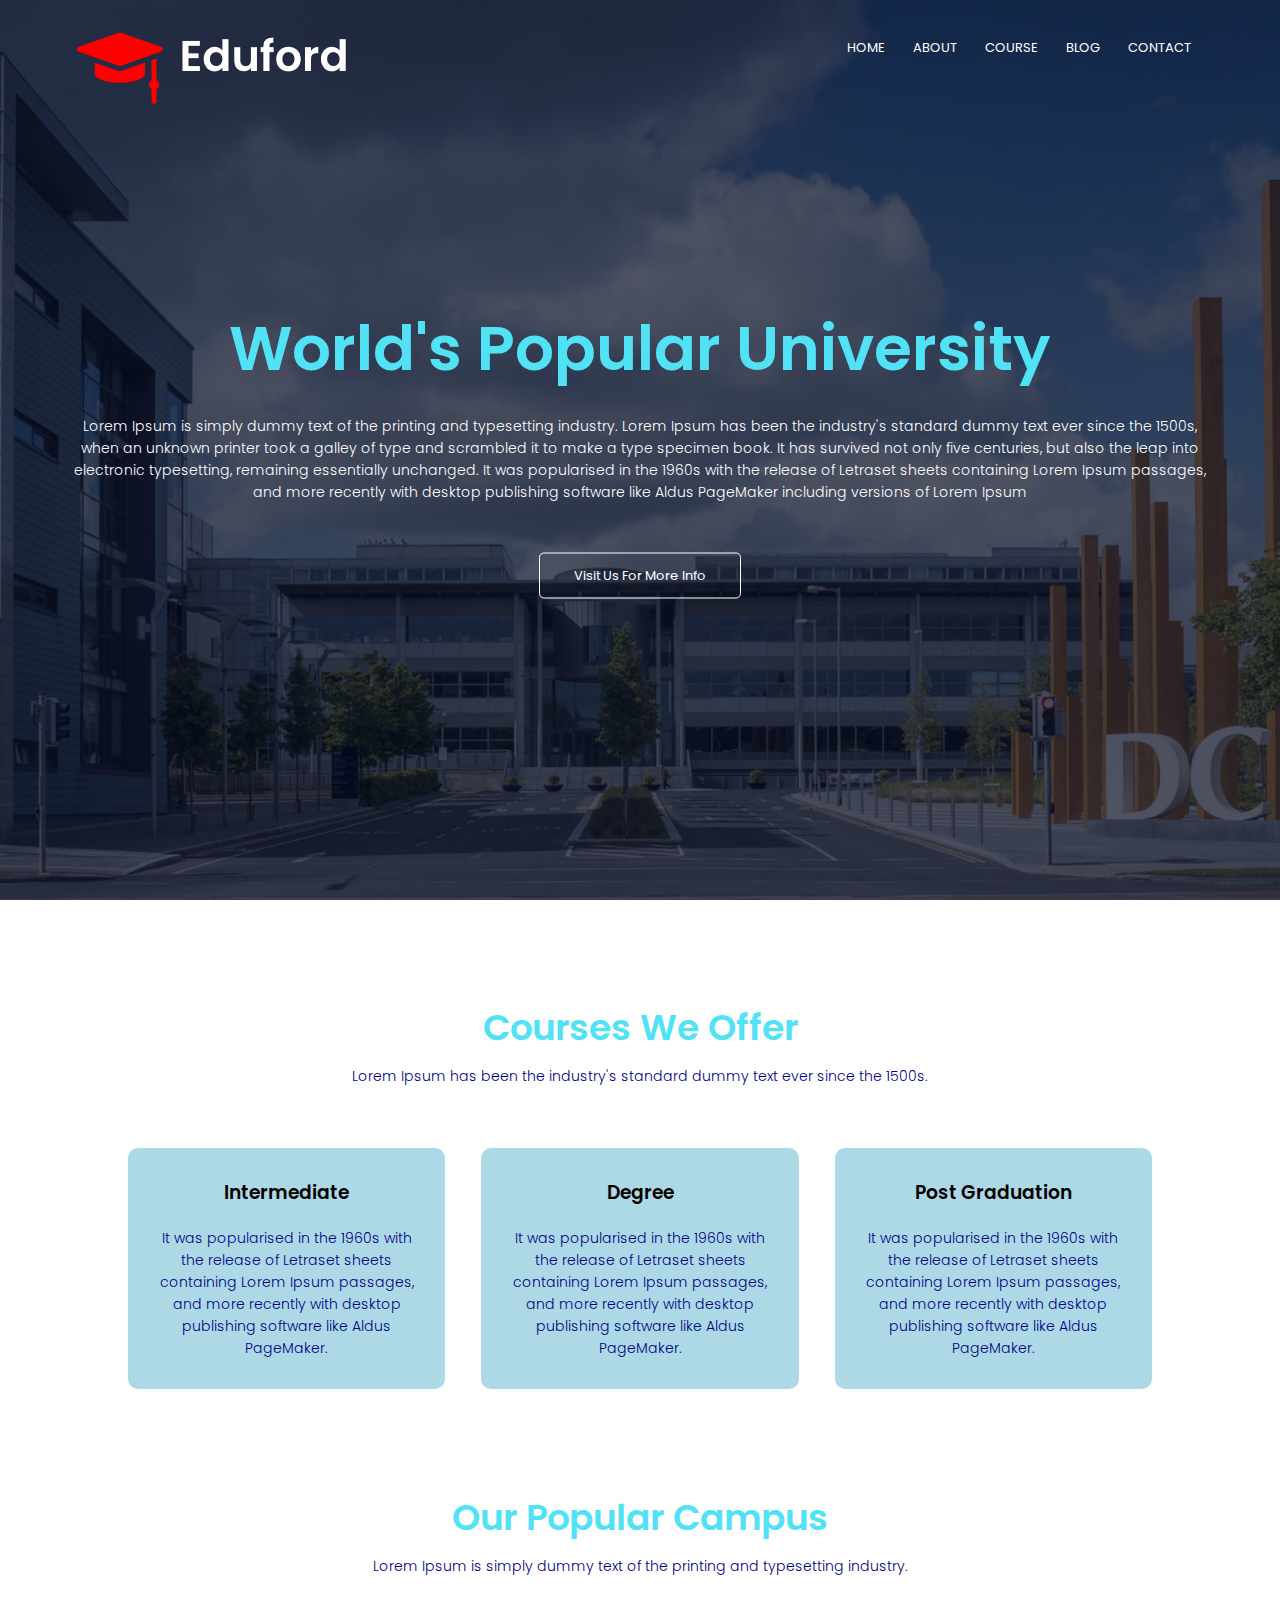
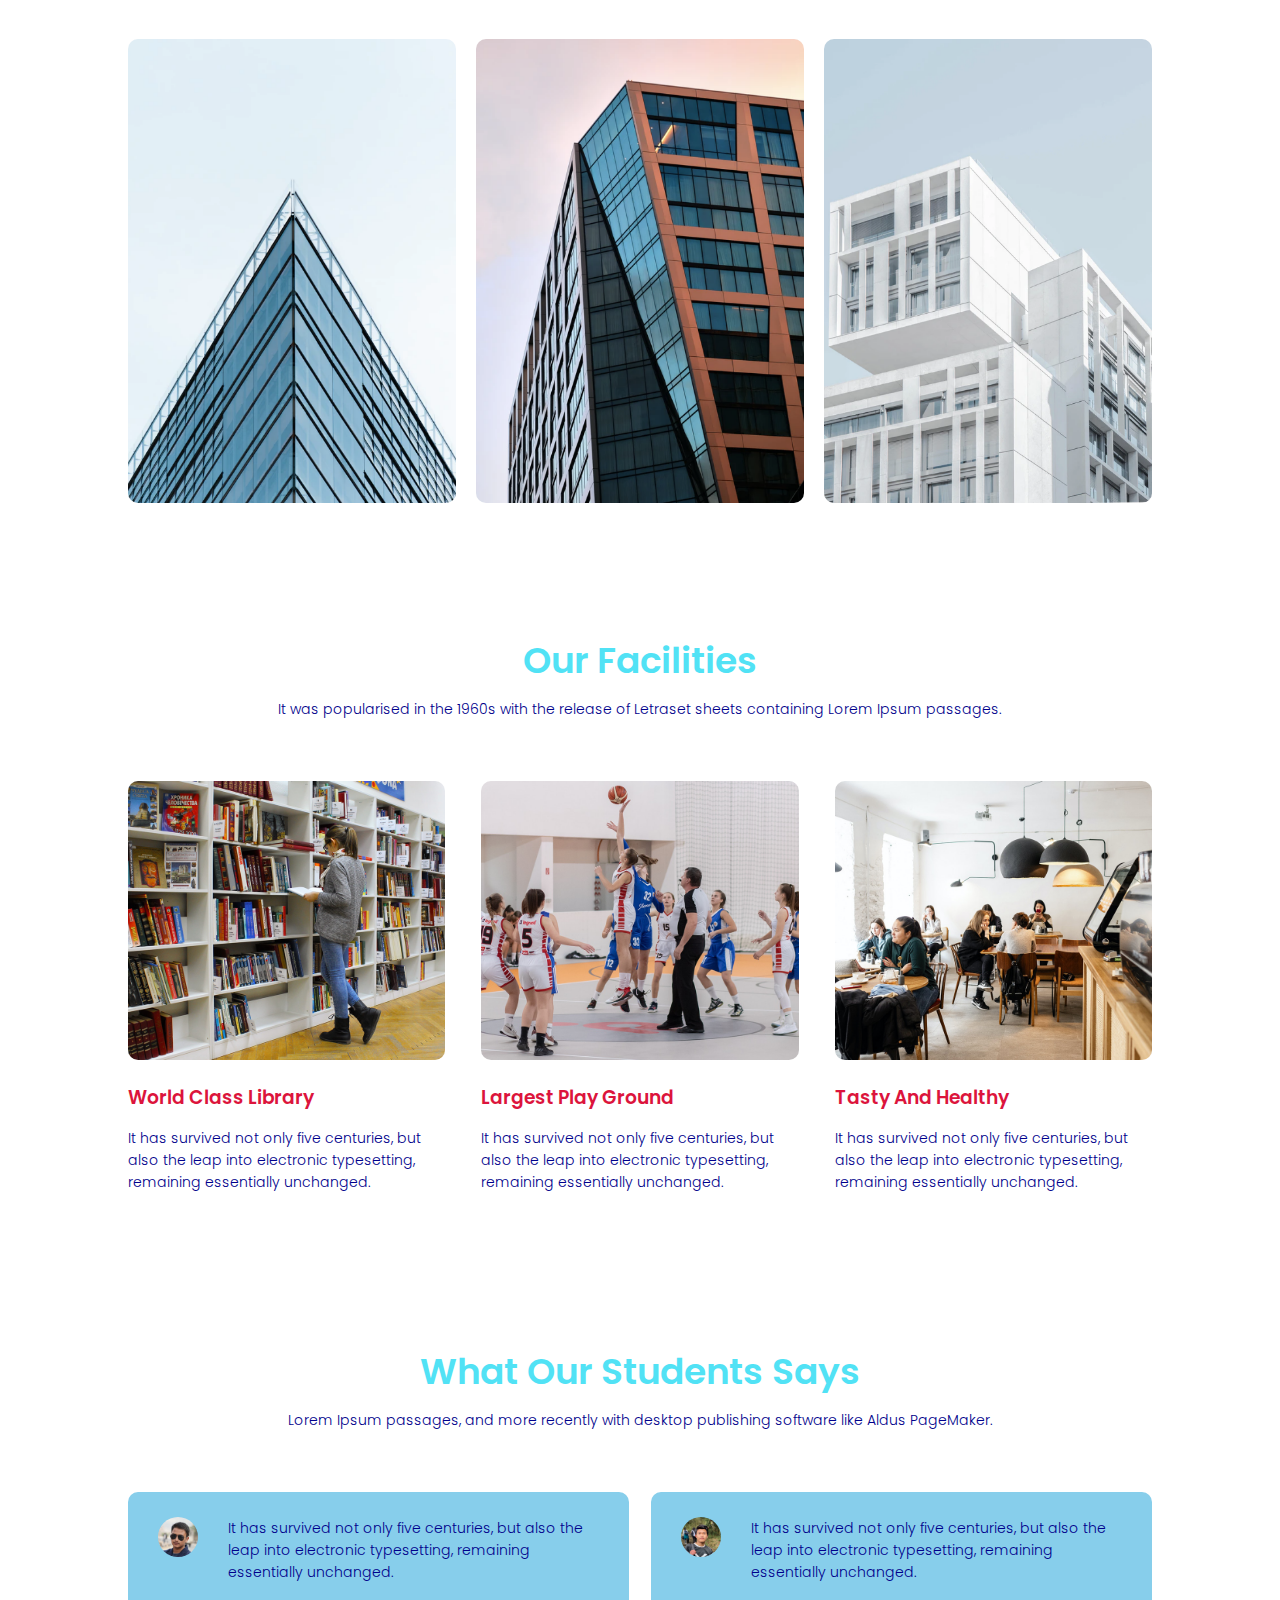
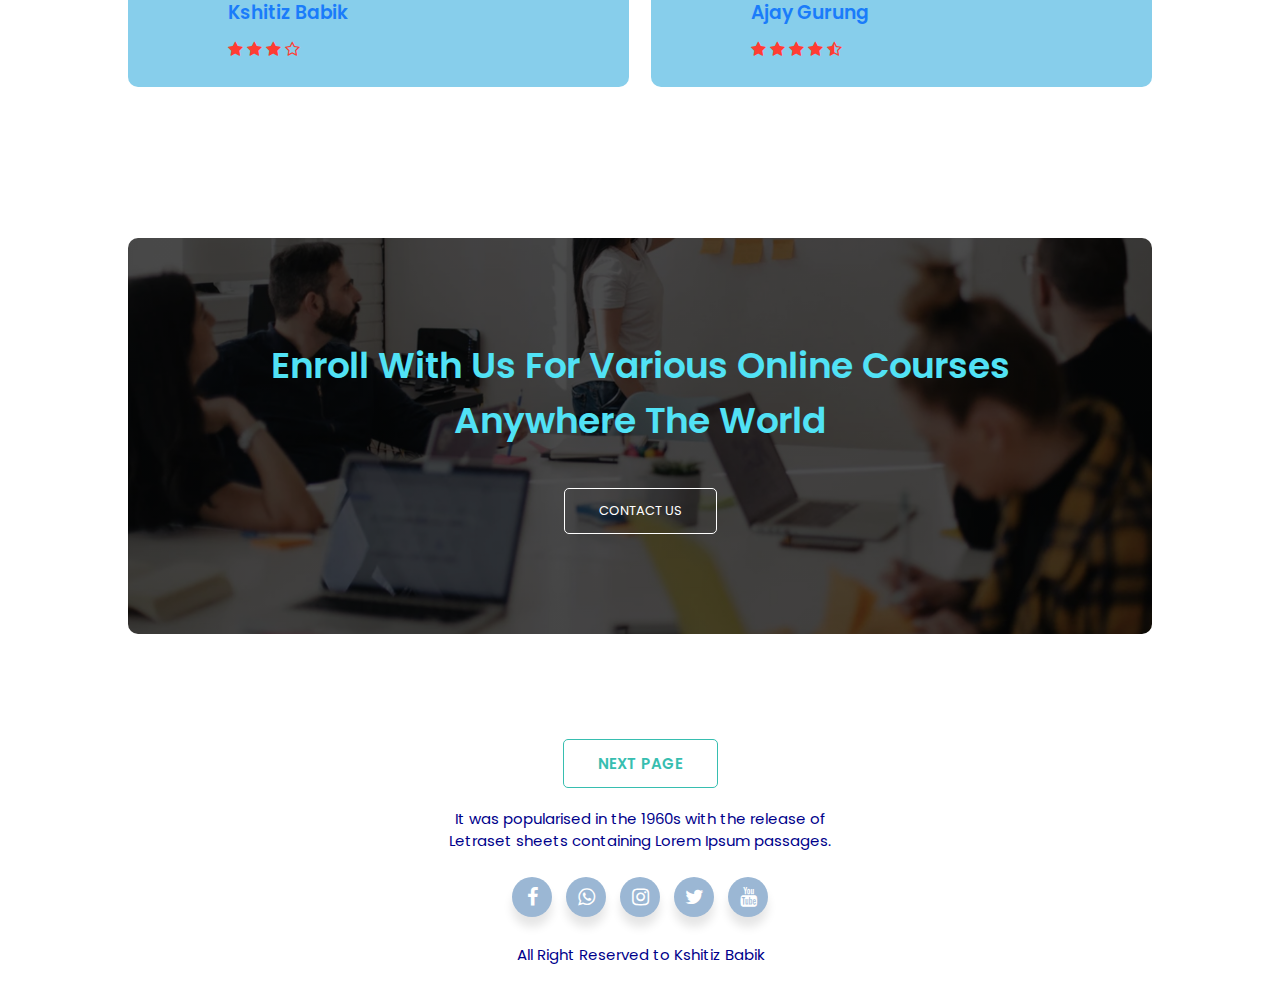
<file: index.html>
<!DOCTYPE html>
<html>
<head>
	<meta charset="utf-8" name="viewport" content="with=device-width, initial-scale=1.0">
	<title>University Website</title>
	<link rel="stylesheet" type="text/css" href="style.css">
	<link rel="preconnect" href="https://fonts.googleapis.com">
	<link rel="shortcut icon" type="image/png" href="images/logo2.png">
	<link rel="preconnect" href="https://fonts.gstatic.com" crossorigin>
	<link href="https://fonts.googleapis.com/css2?family=Poppins:wght@100;200;300;400;600;700&display=swap" rel="stylesheet">
	<link rel="stylesheet" href="https://stackpath.bootstrapcdn.com/font-awesome/4.7.0/css/font-awesome.min.css"/>
</head>
<body>
	<section class="header">
		<nav>
			<a href="index.html"><img src="images/logo.png"></a>
			<div class="nav-links" id="navLinks">
				<i class="fa fa-times-circle" onclick="hideMenu()"></i>
				<ul>
					<li><a href="index.html">Home</a></li>
					<li><a href="about.html">About</a></li>
					<li><a href="course.html">Course</a></li>
					<li><a href="blogs.html">Blog</a></li>
					<li><a href="contact.html">Contact</a></li>

				</ul>
				
			</div>
			<i class="fa fa-bars" onclick="showMenu()"></i>
		</nav>

	<div class="text-box">
		<h1>World's Popular University</h1>
		<p>Lorem Ipsum is simply dummy text of the printing and typesetting industry. Lorem Ipsum has been the industry's standard dummy text ever since the 1500s, when an unknown printer took a galley of type and scrambled it to make a type specimen book. It has survived not only five centuries, but also the leap into electronic typesetting, remaining essentially unchanged. It was popularised in the 1960s with the release of Letraset sheets containing Lorem Ipsum passages, and more recently with desktop publishing software like Aldus PageMaker including versions of Lorem Ipsum</p>
		<a href="" class="hero-btn">Visit Us For More Info</a>

	</div>

	</section>

<!----------------Course------------>
	<section class="course">
		<h1>Courses We Offer</h1>
		<p>Lorem Ipsum has been the industry's standard dummy text ever since the 1500s.</p>
		<div class="row">
			<div class="course-col">
				<h3>Intermediate</h3>
				<p>It was popularised in the 1960s with the release of Letraset sheets containing Lorem Ipsum passages, and more recently with desktop publishing software like Aldus PageMaker.</p>
			</div>
			<div class="course-col">
				<h3>Degree</h3>
				<p>It was popularised in the 1960s with the release of Letraset sheets containing Lorem Ipsum passages, and more recently with desktop publishing software like Aldus PageMaker.</p>
			</div>
			<div class="course-col">
				<h3>Post Graduation</h3>
				<p>It was popularised in the 1960s with the release of Letraset sheets containing Lorem Ipsum passages, and more recently with desktop publishing software like Aldus PageMaker.</p>
			</div>
			 
		</div>
		
	</section>


<!----------Campus---------->

	<section class="campus">
		<h1>Our Popular Campus</h1>
		<p>Lorem Ipsum is simply dummy text of the printing and typesetting industry.</p>

		<div class="row">
			<div class="campus-col">
				<img src="images/london.png">
				<div class="layer">
					<h3>LONDON</h3>
				</div>
			</div>
			<div class="campus-col">
				<img src="images/newyork.png">
				<div class="layer">
					<h3>NEW WORK</h3>
				</div>
			</div>
			<div class="campus-col">
				<img src="images/washington.png">
				<div class="layer">
					<h3>WASHINGTON</h3>
				</div>
			</div>
		</div>
		
	</section>
<!----------Facilties---------->
	
	<section class="facilities">
		<h1>Our Facilities</h1>
		<p>It was popularised in the 1960s with the release of Letraset sheets containing Lorem Ipsum passages.</p>
		<div class="row">
			<div class="facilities-col">
				<img src="images/library.png">
				<h3>World Class Library</h3>
				<p>It has survived not only five centuries, but also the leap into electronic typesetting, remaining essentially unchanged.</p>	
			</div>
			<div class="facilities-col">
				<img src="images/basketball.png">
				<h3>Largest Play Ground</h3>
				<p>It has survived not only five centuries, but also the leap into electronic typesetting, remaining essentially unchanged.</p>	
			</div>
			<div class="facilities-col">
				<img src="images/cafeteria.png">
				<h3>Tasty And Healthy</h3>
				<p>It has survived not only five centuries, but also the leap into electronic typesetting, remaining essentially unchanged.</p>	
			</div>
			
		</div>

	</section>

	<!------------Testimonials-------->

	<section class="testimonials">
		<h1>What Our Students Says</h1>
		<p> Lorem Ipsum passages, and more recently with desktop publishing software like Aldus PageMaker.</p>
		<div class="row">
			<div class="testimonials-col">
				<img src="images/user1.jpg">
				<div>
					<p>It has survived not only five centuries, but also the leap into electronic typesetting, remaining essentially unchanged.</p>
					<h3>Kshitiz Babik</h3>
					<i class="fa fa-star"></i>
					<i class="fa fa-star"></i>
					<i class="fa fa-star"></i>
					<i class="fa fa-star-o"></i>
				</div>
			</div>
			<div class="testimonials-col">
				<img src="images/user2.jpg">
				<div>
					<p>It has survived not only five centuries, but also the leap into electronic typesetting, remaining essentially unchanged.</p>
					<h3>Ajay Gurung</h3>
					<i class="fa fa-star"></i>
					<i class="fa fa-star"></i>
					<i class="fa fa-star"></i>
					<i class="fa fa-star"></i>
					<i class="fa fa-star-half-o"></i>
				</div>
			</div>
		</div>
		</div>
		
	</section>

	<!------------Call To Action---------->

	<section class="cta">
		<h1>Enroll With Us For Various Online Courses<br>Anywhere The World</h1>
		<a href="contact.html" class="hero-btn">CONTACT US</a>

		
	</section>

<!----------Footer-------->
	<section class="footer">
		<h4 class="hero-btn red-btn"><a href="about.html">NEXT PAGE</a></h4>
		<p>It was popularised in the 1960s with the release of<br> Letraset sheets containing Lorem Ipsum passages.</p>
		<div class="wrapper">
			<div class="button">
				<div class="icon">
					<i class="fa fa-facebook"></i>
				</div>
			</div>	
			<div class="button">
				<div class="icon">
			        <i class="fa fa-whatsapp"></i>
			      
			    </div>
			</div>
			<div class="button">
			    <div class="icon">
			        <i class="fa fa-instagram"></i>
			       
			    </div>
			</div>
			<div class="button">
			    <div class="icon">
				<i class="fa fa-twitter"></i>
					
				</div>
			</div>
			<div class="button">
			    <div class="icon">
				<i class="fa fa-youtube"></i>
					
				</div>
			</div>

		</div>
		<p>All Right Reserved to Kshitiz Babik</p>
		
		
	</section>
	<!----------JavaScript for Toggle Menu---------->	
	<script type="text/javascript">
		var navLinks = document.getElementById("navLinks");
		
		function showMenu() {
			navLinks.style.right = "0";
		}
		function hideMenu() {
			navLinks.style.right = "-200px";
		}
	</script>
</body>
</html>
</file>
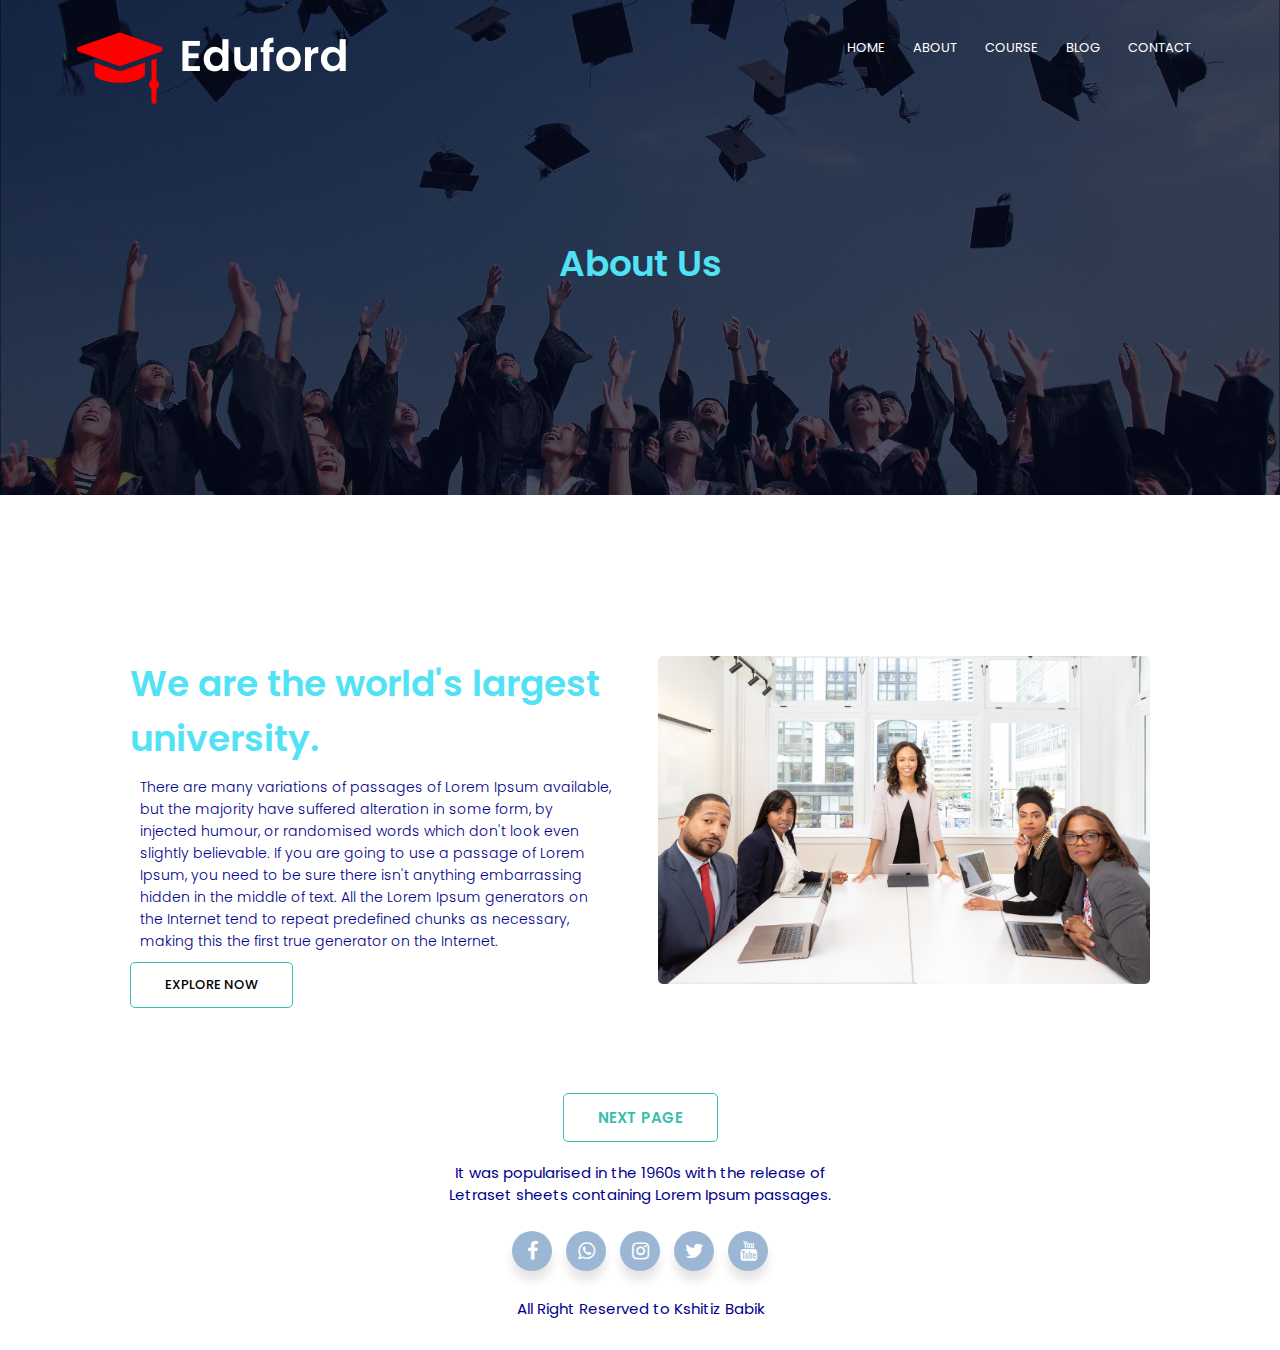
<file: about.html>
<!DOCTYPE html>
<html>
<head>
	<meta charset="utf-8" name="viewport" content="with=device-width, initial-scale=1.0">
	<title>University Website</title>
	<link rel="stylesheet" type="text/css" href="style.css">
	<link rel="shortcut icon" type="image/png" href="images/logo2.png">
	<link rel="preconnect" href="https://fonts.googleapis.com">
	<link rel="preconnect" href="https://fonts.gstatic.com" crossorigin>
	<link href="https://fonts.googleapis.com/css2?family=Poppins:wght@100;200;300;400;600;700&display=swap" rel="stylesheet">
	<link rel="stylesheet" href="https://stackpath.bootstrapcdn.com/font-awesome/4.7.0/css/font-awesome.min.css"/>
</head>
<body>
	<section class="sub-header">
		<nav>
			<a href="index.html"><img src="images/logo.png"></a>
			<div class="nav-links" id="navLinks">
				<i class="fa fa-times-circle" onclick="hideMenu()"></i>
				<ul>
					<li><a href="index.html">Home</a></li>
					<li><a href="about.html">About</a></li>
					<li><a href="course.html">Course</a></li>
					<li><a href="blogs.html">Blog</a></li>
					<li><a href="contact.html">Contact</a></li>

				</ul>
				
			</div>
			<i class="fa fa-bars" onclick="showMenu()"></i>
		</nav>
		<h1>About Us</h1>

	</section>
<!--------ABout Us Content----------->

	<section class="about-us">

		<div class="row">
			<div class="about-us-col">
				<h1>We are the world's largest university.</h1>
				<p>There are many variations of passages of Lorem Ipsum available, but the majority have suffered alteration in some form, by injected humour, or randomised words which don't look even slightly believable. If you are going to use a passage of Lorem Ipsum, you need to be sure there isn't anything embarrassing hidden in the middle of text. All the Lorem Ipsum generators on the Internet tend to repeat predefined chunks as necessary, making this the first true generator on the Internet.</p>
				<a href="" class="hero-btn red-btn">EXPLORE NOW</a>
			</div>
			<div class="about-us-col">
				<img src="images/about.jpg">
			</div>
			
		</div>
		
	</section>

<!----------Footer-------->
	<section class="footer">
		<h4 class="hero-btn red-btn"><a href="course.html">NEXT PAGE</a></h4>
		<p>It was popularised in the 1960s with the release of<br> Letraset sheets containing Lorem Ipsum passages.</p>
		<div class="wrapper">
			<div class="button">
				<div class="icon">
					<i class="fa fa-facebook"></i>
					<span>Facebook</span>
				</div>
			</div>	
			<div class="button">
				<div class="icon">
			        <i class="fa fa-whatsapp"></i>
			        <span>Whatsapp</span>
			    </div>
			</div>
			<div class="button">
			    <div class="icon">
			        <i class="fa fa-instagram"></i>
			        <span>Instagram</span>
			    </div>
			</div>
			<div class="button">
			    <div class="icon">
					<i class="fa fa-twitter"></i>
					<span>Twitter</span>
				</div>
			</div>
			<div class="button">
			    <div class="icon">
					<i class="fa fa-youtube"></i>
					<span>Youtube</span>
				</div>
			</div>

		</div>
		<p>All Right Reserved to Kshitiz Babik</p>	
	</section>
	<!----------JavaScript for Toggle Menu---------->	

	<script type="text/javascript">
		var navLinks = document.getElementById("navLinks");
		
		function showMenu() {
			navLinks.style.right = "0";
		}
		function hideMenu() {
			navLinks.style.right = "-200px";
		}
	</script>
</body>
</html>
</file>
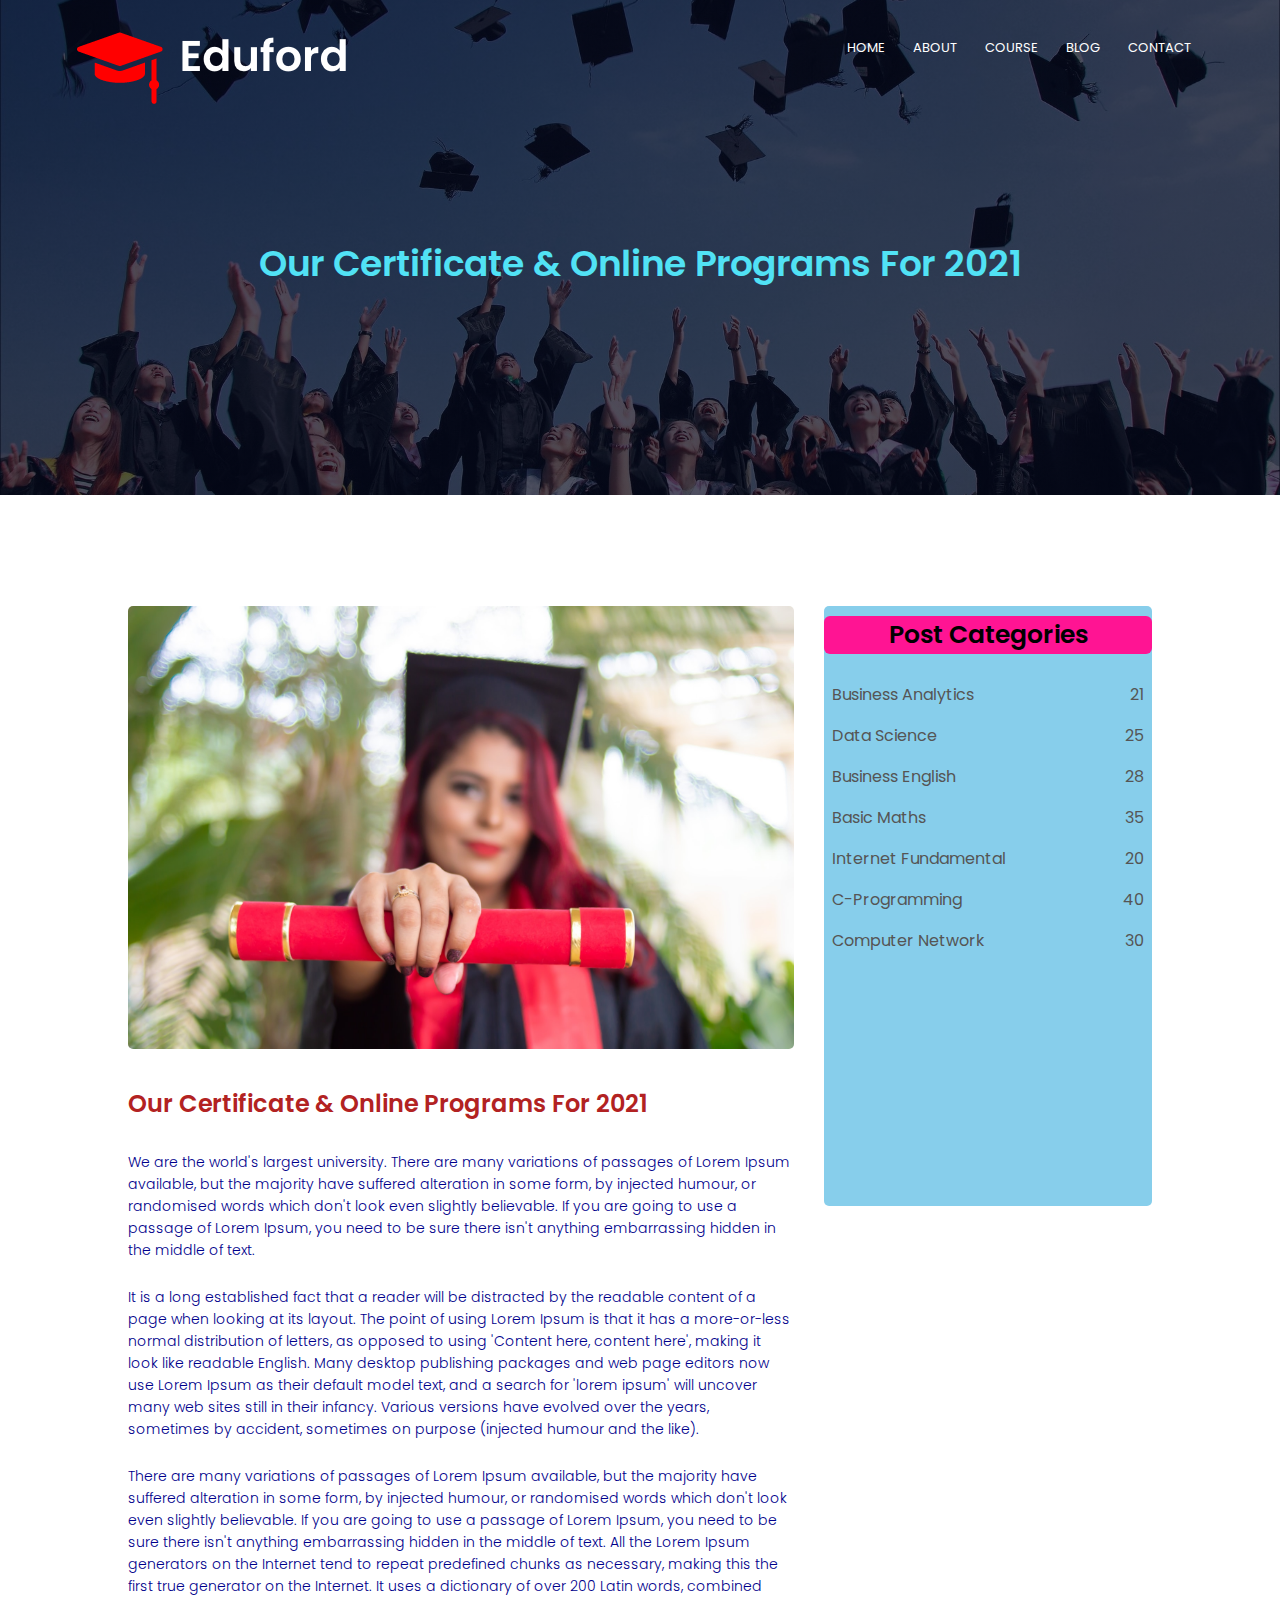
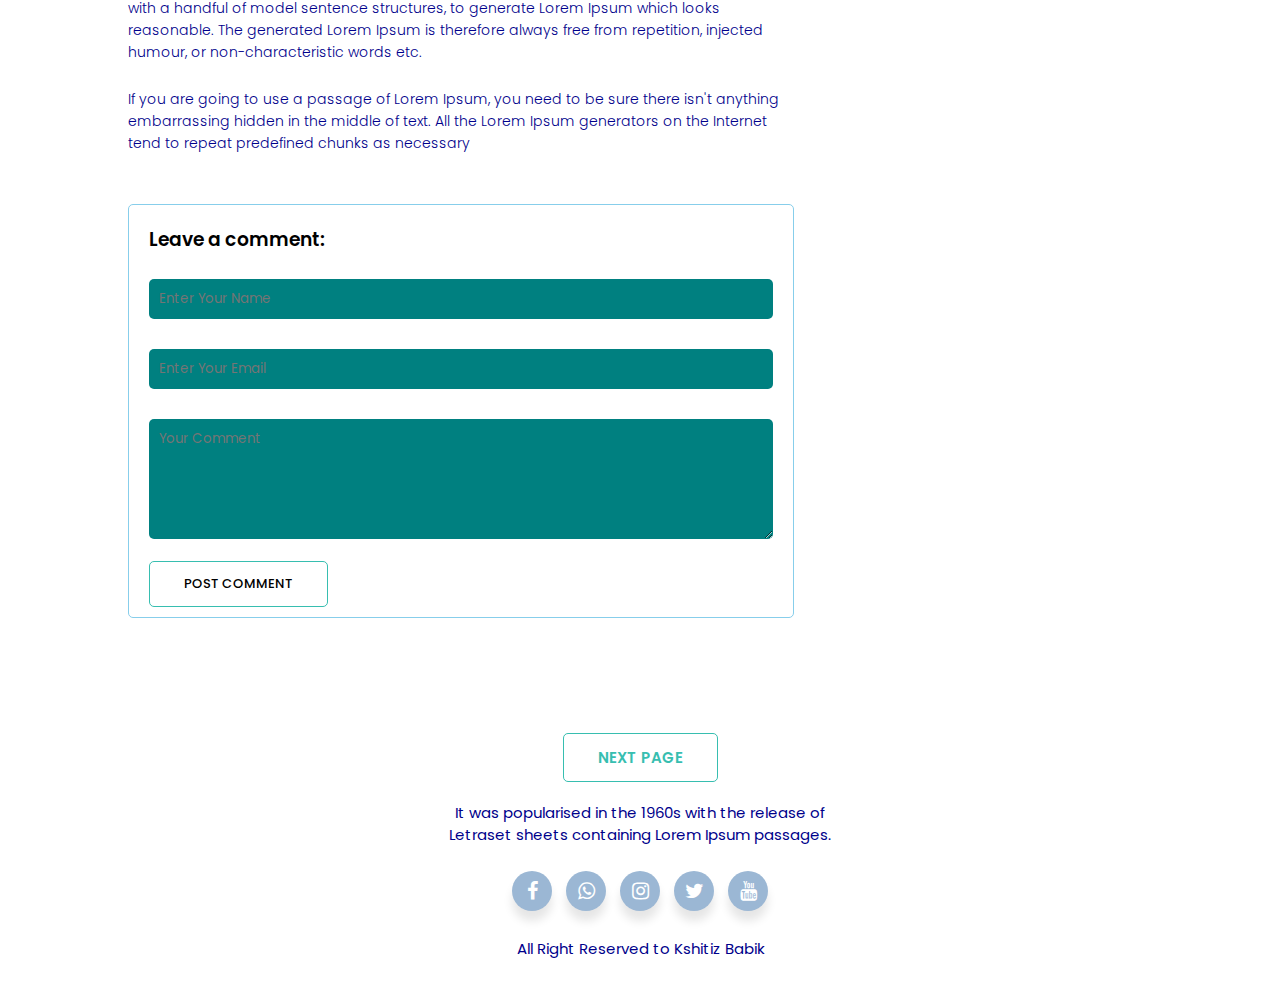
<file: blogs.html>
<!DOCTYPE html>
<html>
<head>
	<meta charset="utf-8" name="viewport" content="with=device-width, initial-scale=1.0">
	<title>University Website</title>
	<link rel="stylesheet" type="text/css" href="style.css">
	<link rel="preconnect" href="https://fonts.googleapis.com">
	<link rel="shortcut icon" type="image/png" href="images/logo2.png">
	<link rel="preconnect" href="https://fonts.gstatic.com" crossorigin>
	<link href="https://fonts.googleapis.com/css2?family=Poppins:wght@100;200;300;400;600;700&display=swap" rel="stylesheet">
	<link rel="stylesheet" href="https://stackpath.bootstrapcdn.com/font-awesome/4.7.0/css/font-awesome.min.css"/>
</head>
<body>
	<section class="sub-header">
		<nav>
			<a href="index.html"><img src="images/logo.png"></a>
			<div class="nav-links" id="navLinks">
				<i class="fa fa-times-circle" onclick="hideMenu()"></i>
				<ul>
					<li><a href="index.html">Home</a></li>
					<li><a href="about.html">About</a></li>
					<li><a href="course.html">Course</a></li>
					<li><a href="blogs.html">Blog</a></li>
					<li><a href="contact.html">Contact</a></li>

				</ul>
				
			</div>
			<i class="fa fa-bars" onclick="showMenu()"></i>
		</nav>
		<h1>Our Certificate & Online Programs For 2021</h1>

	</section>
<!-----------Blog Page Content------------>
	<section class="blog-content">
		<div class="row">
			<div class="blog-left">
				<img src="images/certificate.jpg">
				<h2>Our Certificate & Online Programs For 2021</h2>
				<p>We are the world's largest university. There are many variations of passages of Lorem Ipsum available, but the majority have suffered alteration in some form, by injected humour, or randomised words which don't look even slightly believable. If you are going to use a passage of Lorem Ipsum, you need to be sure there isn't anything embarrassing hidden in the middle of text.</p>
				<br>
				<p>It is a long established fact that a reader will be distracted by the readable content of a page when looking at its layout. The point of using Lorem Ipsum is that it has a more-or-less normal distribution of letters, as opposed to using 'Content here, content here', making it look like readable English. Many desktop publishing packages and web page editors now use Lorem Ipsum as their default model text, and a search for 'lorem ipsum' will uncover many web sites still in their infancy. Various versions have evolved over the years, sometimes by accident, sometimes on purpose (injected humour and the like).</p>
				<br>
				<p>There are many variations of passages of Lorem Ipsum available, but the majority have suffered alteration in some form, by injected humour, or randomised words which don't look even slightly believable. If you are going to use a passage of Lorem Ipsum, you need to be sure there isn't anything embarrassing hidden in the middle of text. All the Lorem Ipsum generators on the Internet tend to repeat predefined chunks as necessary, making this the first true generator on the Internet. It uses a dictionary of over 200 Latin words, combined with a handful of model sentence structures, to generate Lorem Ipsum which looks reasonable. The generated Lorem Ipsum is therefore always free from repetition, injected humour, or non-characteristic words etc.</p>
				<br>
				<p>If you are going to use a passage of Lorem Ipsum, you need to be sure there isn't anything embarrassing hidden in the middle of text. All the Lorem Ipsum generators on the Internet tend to repeat predefined chunks as necessary</p>



				<div class="comment-box">
					<h3>Leave a comment:</h3>
					<form class="comment-form">
						<input type="text" placeholder="Enter Your Name">
						<input type="email" placeholder="Enter Your Email">
						<textarea rows="5" placeholder="Your Comment"></textarea>
						<botton type="submit" class="hero-btn red-btn">POST COMMENT</botton>
					</form>
					
				</div>


			</div>
			<div class="blog-right">
				<h3>Post Categories</h3>
				<div>
					<span>Business Analytics</span>
					<span>21</span>
				</div>
				<div>
					<span>Data Science</span>
					<span>25</span>
				</div>
				<div>
					<span>Business English</span>
					<span>28</span>
				</div>
				<div>
					<span>Basic Maths</span>
					<span>35</span>
				</div>
				<div>
					<span>Internet Fundamental</span>
					<span>20</span>
				</div>
				<div>
					<span>C-Programming</span>
					<span>40</span>
				</div>
				<div>
					<span>Computer Network</span>
					<span>30</span>
				</div>
			</div>

		
		</div>
	
	</section>
<!----------Footer-------->
	<section class="footer">
		<h4 class="hero-btn red-btn"><a href="contact.html">NEXT PAGE</a></h4>
		<p>It was popularised in the 1960s with the release of<br> Letraset sheets containing Lorem Ipsum passages.</p>
		<div class="wrapper">
			<div class="button">
				<div class="icon">
					<i class="fa fa-facebook"></i>
					<span>Facebook</span>
				</div>
			</div>	
			<div class="button">
				<div class="icon">
			        <i class="fa fa-whatsapp"></i>
			        <span>Whatsapp</span>
			    </div>
			</div>
			<div class="button">
			    <div class="icon">
			        <i class="fa fa-instagram"></i>
			        <span>Instagram</span>
			    </div>
			</div>
			<div class="button">
			    <div class="icon">
					<i class="fa fa-twitter"></i>
					<span>Twitter</span>
				</div>
			</div>
			<div class="button">
			    <div class="icon">
					<i class="fa fa-youtube"></i>
					<span>Youtube</span>
				</div>
			</div>

		</div>
		<p>All Right Reserved to Kshitiz Babik</p>
	</section>
</body>
</html>
</file>
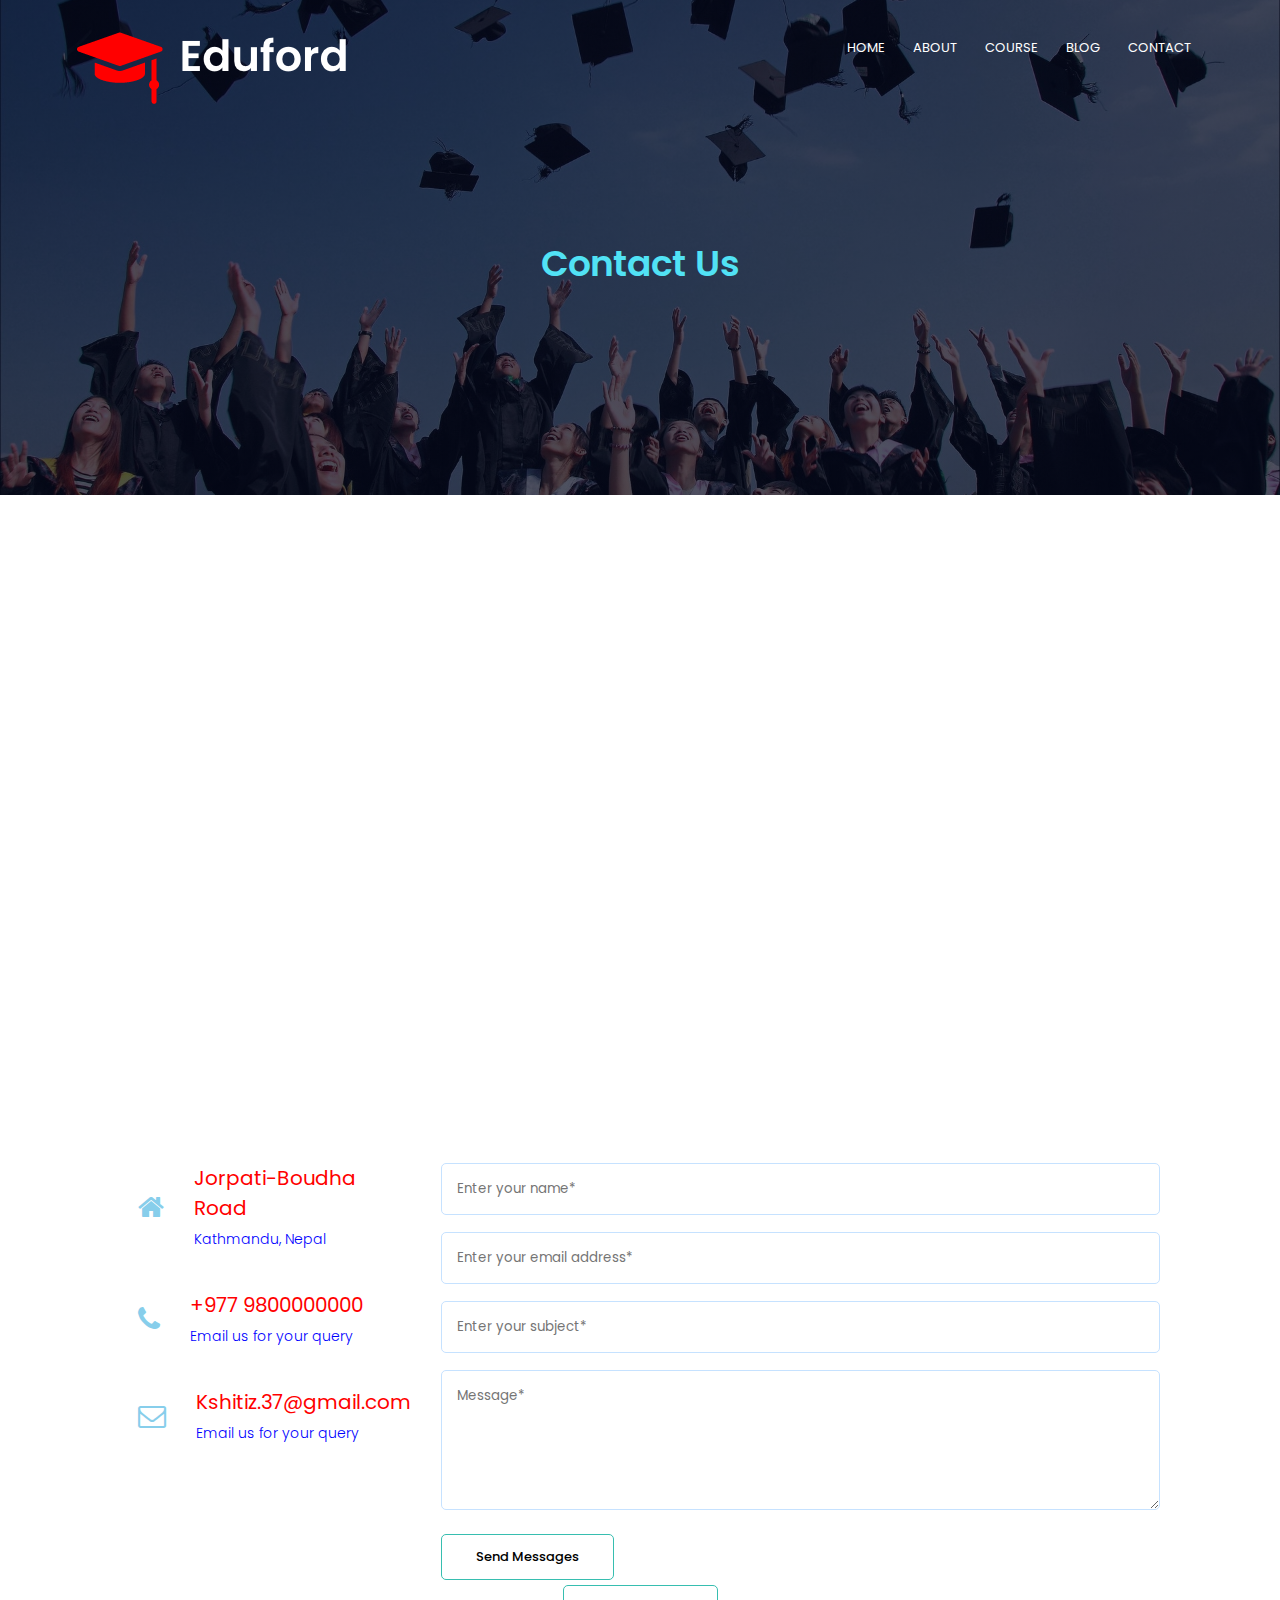
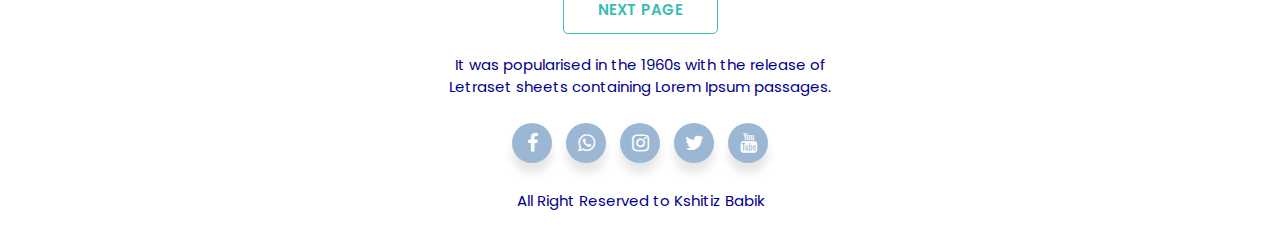
<file: contact.html>
<!DOCTYPE html>
<html>
<head>
	<meta charset="utf-8" name="viewport" content="with=device-width, initial-scale=1.0">
	<title>University Website</title>
	<link rel="stylesheet" type="text/css" href="style.css">
	<link rel="preconnect" href="https://fonts.googleapis.com">
	<link rel="shortcut icon" type="image/png" href="images/logo2.png">
	<link rel="preconnect" href="https://fonts.gstatic.com" crossorigin>
	<link href="https://fonts.googleapis.com/css2?family=Poppins:wght@100;200;300;400;600;700&display=swap" rel="stylesheet">
	<link rel="stylesheet" href="https://stackpath.bootstrapcdn.com/font-awesome/4.7.0/css/font-awesome.min.css"/>
</head>
<body>
	<section class="sub-header">
		<nav>
			<a href="index.html"><img src="images/logo.png"></a>
			<div class="nav-links" id="navLinks">
				<i class="fa fa-times-circle" onclick="hideMenu()"></i>
				<ul>
					<li><a href="index.html">Home</a></li>
					<li><a href="about.html">About</a></li>
					<li><a href="course.html">Course</a></li>
					<li><a href="blogs.html">Blog</a></li>
					<li><a href="contact.html">Contact</a></li>

				</ul>
				
			</div>
			<i class="fa fa-bars" onclick="showMenu()"></i>
		</nav>
		<h1>Contact Us</h1>

	</section>
<!--------Contact Us Content----------->
	<section class="location">
		<iframe src="https://www.google.com/maps/embed?pb=!1m26!1m12!1m3!1d3531.8718268146267!2d85.37118662927782!3d27.721243432870427!2m3!1f0!2f0!3f0!3m2!1i1024!2i768!4f13.1!4m11!3e6!4m3!3m2!1d27.7213767!2d85.37347489999999!4m5!1s0x39eb1bc7ae0d085f%3A0xb26a427980fa6751!2sJorpati%2C%20Kathmandu%2044600!3m2!1d27.721104399999998!2d85.37326499999999!5e0!3m2!1sen!2snp!4v1625557959987!5m2!1sen!2snp" width="600" height="450" style="border:0;" allowfullscreen="" loading="lazy"></iframe>
		
	</section>


<!----------------------Contact form--------------->
	<section class="contact-us">
		<div class="row">
			<div class="contact-us-col">
				<div>
					<i class="fa fa-home"></i>
					<span>
						<h5>Jorpati-Boudha Road</h5>
						<p>Kathmandu, Nepal</p>
					</span>
				</div>
				<div>
					<i class="fa fa-phone"></i>
					<span>
						<h5>+977 9800000000</h5>
						<p>Email us for your query</p>
					</span>
				</div>
				
				<div>
					<i class="fa fa-envelope-o"></i>
					<span>
						<h5>Kshitiz.37@gmail.com</h5>
						<p>Email us for your query</p>
					</span>
				</div>
				
				
			</div>
			<div class="contact-us-col">
				<form action="formhandeler.php" method="post">
					<input type="text" name="name" placeholder="Enter your name*" required>
					<input type="email" name="email" placeholder="Enter your email address*" required>
					<input type="text" name="subject" placeholder="Enter your subject*" required>
					<textarea rows="8" name="message" placeholder="Message*" required></textarea>
					<button type="submit" class="hero-btn red-btn">Send Messages</button>
					
				</form>


			</div>
			
		</div>
		
	</section>




<!----------Footer-------->
	<section class="footer">
		<h4 class="hero-btn red-btn"><a href="index.html">NEXT PAGE</a></h4>
		<p>It was popularised in the 1960s with the release of<br> Letraset sheets containing Lorem Ipsum passages.</p>
		<div class="wrapper">
			<div class="button">
				<div class="icon">
					<i class="fa fa-facebook"></i>
					<span>Facebook</span>
				</div>
			</div>	
			<div class="button">
				<div class="icon">
			        <i class="fa fa-whatsapp"></i>
			        <span>Whatsapp</span>
			    </div>
			</div>
			<div class="button">
			    <div class="icon">
			        <i class="fa fa-instagram"></i>
			        <span>Instagram</span>
			    </div>
			</div>
			<div class="button">
			    <div class="icon">
					<i class="fa fa-twitter"></i>
					<span>Twitter</span>
				</div>
			</div>
			<div class="button">
			    <div class="icon">
					<i class="fa fa-youtube"></i>
					<span>Youtube</span>
				</div>
			</div>

		</div>
		<p>All Right Reserved to Kshitiz Babik</p>
	</section>
	<!----------JavaScript for Toggle Menu---------->	

	<script type="text/javascript">
		var navLinks = document.getElementById("navLinks");
		
		function showMenu() {
			navLinks.style.right = "0";
		}
		function hideMenu() {
			navLinks.style.right = "-200px";
		}
	</script>
</body>
</html>
</file>
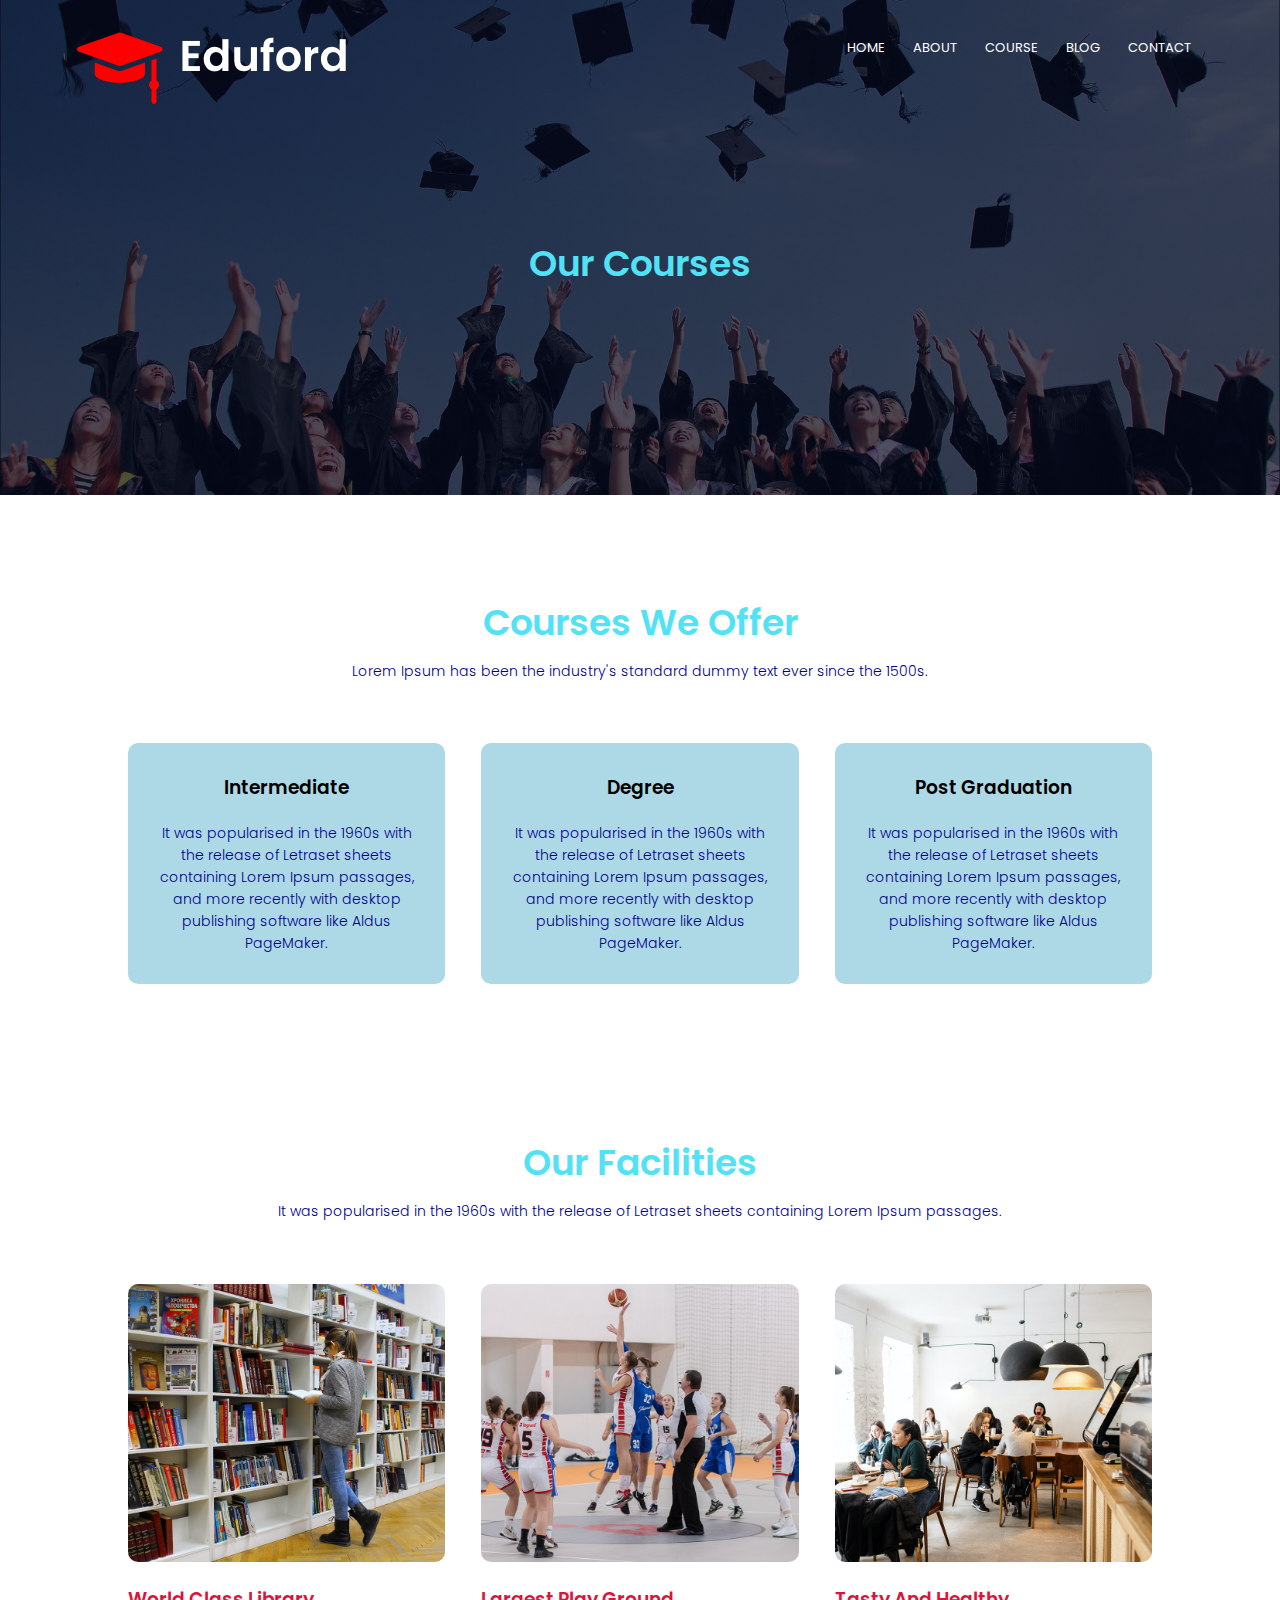
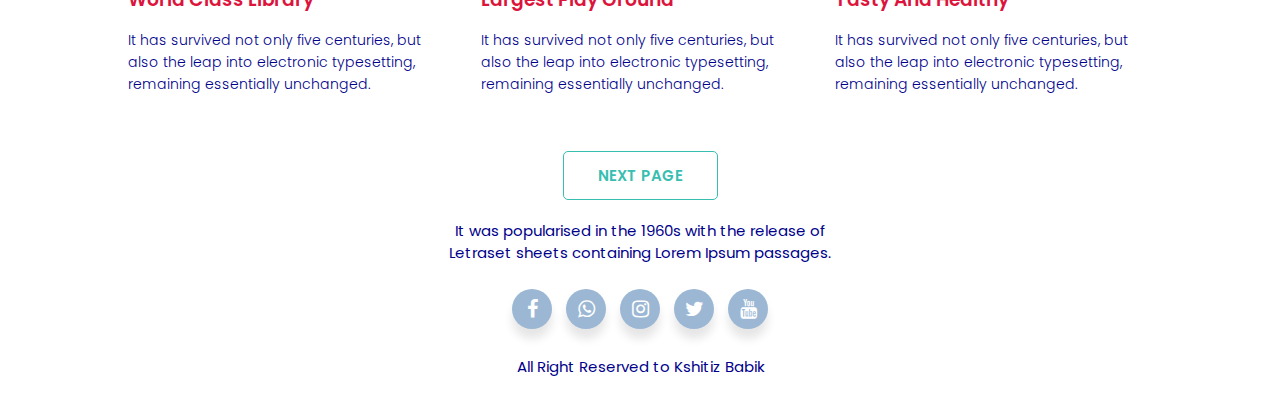
<file: course.html>
<!DOCTYPE html>
<html>
<head>
	<meta charset="utf-8" name="viewport" content="with=device-width, initial-scale=1.0">
	<title>University Website</title>
	<link rel="stylesheet" type="text/css" href="style.css">
	<link rel="preconnect" href="https://fonts.googleapis.com">
	<link rel="shortcut icon" type="image/png" href="images/logo2.png">
	<link rel="preconnect" href="https://fonts.gstatic.com" crossorigin>
	<link href="https://fonts.googleapis.com/css2?family=Poppins:wght@100;200;300;400;600;700&display=swap" rel="stylesheet">
	<link rel="stylesheet" href="https://stackpath.bootstrapcdn.com/font-awesome/4.7.0/css/font-awesome.min.css"/>
</head>
<body>
	<section class="sub-header">
		<nav>
			<a href="index.html"><img src="images/logo.png"></a>
			<div class="nav-links" id="navLinks">
				<i class="fa fa-times-circle" onclick="hideMenu()"></i>
				<ul>
					<li><a href="index.html">Home</a></li>
					<li><a href="about.html">About</a></li>
					<li><a href="course.html">Course</a></li>
					<li><a href="blogs.html">Blog</a></li>
					<li><a href="contact.html">Contact</a></li>

				</ul>
				
			</div>
			<i class="fa fa-bars" onclick="showMenu()"></i>
		</nav>
		<h1>Our Courses</h1>

	</section>


<!----------------Course------------>
	<section class="course">
		<h1>Courses We Offer</h1>
		<p>Lorem Ipsum has been the industry's standard dummy text ever since the 1500s.</p>
		<div class="row">
			<div class="course-col">
				<h3>Intermediate</h3>
				<p>It was popularised in the 1960s with the release of Letraset sheets containing Lorem Ipsum passages, and more recently with desktop publishing software like Aldus PageMaker.</p>
			</div>
			<div class="course-col">
				<h3>Degree</h3>
				<p>It was popularised in the 1960s with the release of Letraset sheets containing Lorem Ipsum passages, and more recently with desktop publishing software like Aldus PageMaker.</p>
			</div>
			<div class="course-col">
				<h3>Post Graduation</h3>
				<p>It was popularised in the 1960s with the release of Letraset sheets containing Lorem Ipsum passages, and more recently with desktop publishing software like Aldus PageMaker.</p>
			</div>
			 
		</div>
		
	</section>

<!----------Facilties---------->
	
	<section class="facilities">
		<h1>Our Facilities</h1>
		<p>It was popularised in the 1960s with the release of Letraset sheets containing Lorem Ipsum passages.</p>
		<div class="row">
			<div class="facilities-col">
				<img src="images/library.png">
				<h3>World Class Library</h3>
				<p>It has survived not only five centuries, but also the leap into electronic typesetting, remaining essentially unchanged.</p>	
			</div>
			<div class="facilities-col">
				<img src="images/basketball.png">
				<h3>Largest Play Ground</h3>
				<p>It has survived not only five centuries, but also the leap into electronic typesetting, remaining essentially unchanged.</p>	
			</div>
			<div class="facilities-col">
				<img src="images/cafeteria.png">
				<h3>Tasty And Healthy</h3>
				<p>It has survived not only five centuries, but also the leap into electronic typesetting, remaining essentially unchanged.</p>	
			</div>
			
		</div>

	</section>



<!----------Footer-------->
	<section class="footer">
		<h4 class="hero-btn red-btn"><a href="blogs.html">NEXT PAGE</a></h4>
		<p>It was popularised in the 1960s with the release of<br> Letraset sheets containing Lorem Ipsum passages.</p>
		<div class="wrapper">
			<div class="button">
				<div class="icon">
					<i class="fa fa-facebook"></i>
					<span>Facebook</span>
				</div>
			</div>	
			<div class="button">
				<div class="icon">
			        <i class="fa fa-whatsapp"></i>
			        <span>Whatsapp</span>
			    </div>
			</div>
			<div class="button">
			    <div class="icon">
			        <i class="fa fa-instagram"></i>
			        <span>Instagram</span>
			    </div>
			</div>
			<div class="button">
			    <div class="icon">
					<i class="fa fa-twitter"></i>
					<span>Twitter</span>
				</div>
			</div>
			<div class="button">
			    <div class="icon">
					<i class="fa fa-youtube"></i>
					<span>Youtube</span>
				</div>
			</div>

		</div>
		<p>All Right Reserved to Kshitiz Babik</p>
		
		
	</section>


</body>
</html>
</file>
<file: style.css>
*{
	margin: 0;
	padding: 0;
	font-family: 'Poppins', sans-serif;
}
.header{
	min-height: 100vh;
	widows: 100%;
	background-image: linear-gradient(rgba(4,9,30,0.7),rgba(4,9,30,0.7)),url(images/banner.png);
	background-position: center;
	background-size: cover;
	position: relative;
}
nav{
	display:flex;
	padding: 2% 6%;
	justify-content: space-between;
	align-content: center;
	text-transform: uppercase;
}
nav img{
	widows: 150px;
}
.nav-links{
	flex: 1;
	text-align: right;
}
.nav-links ul li{
	list-style: circle;
	display: inline-block;
	padding: 8px 12px;
	position: relative;
}
.nav-links ul li a{
	color: #fff;
	text-decoration: none;
	font-size: 13px;
}
.nav-links ul li::after{
	content: '';
	width: 0%;
	height: 2px;
	background: #87ceeb;
	display: block;
	margin: auto;
	transition: 0.5s;
}
.nav-links ul li:hover::after{
	width: 100%;
}
.text-box{
	width: 90%;
	color: #fff;
	position: absolute;
	top: 50%;
	left: 50%;
	transform: translate(-50%,-50%);
	text-align: center;
}
.text-box h1{
	font-size: 62px;
}
.text-box p{
	margin: 10px 0 40px;
	font-size: 14px;
	color: #fff;
}
.hero-btn{
	display: inline-block;
	text-decoration: none;
	color: #fff;
	border: 1px solid #fff;
	border-radius: 5px;
	padding: 12px 34px;
	font-size: 13px;
	background: transparent;
	position: relative;
	cursor: pointer;
}
.hero-btn:hover{
	border: 1px solid #87ceeb;
	background: #87ceeb;
	transition: 1s;
}
nav .fa{
	display: none;
}
@media(max-width: 700px){
	.text-box h1{
		font-size: 20px;
	}
	.nav-links ul li{
		display: block;
	}
	.nav-links{
		position: fixed;
		background: #87ceeb;
		height: 100vh;
		width: 200px;
		top: 0;
		right: 0px;
		text-align: left;
		z-index: 2;
		transition: 1s;

	}
	nav .fa{
		display: block;
		color: #fff;
		margin: 10px;
		font-size: 22px;
		cursor: pointer;

	}
	.nav-links ul{
		padding: 30px;
	}
}

/*------ Courses ----------*/


.course{
	width: 80%;
	margin: auto;
	text-align: center;
	padding-top: 100px;
}
h1{
	font-size: 36px;
	font-weight: 600;
	color: #51e2f5;
}
p{
	color: #00008b;
	font-size: 14px;
	font-weight: 300;
	line-height: 22px;
	padding: 10px;
}
.row{
	margin-top: 5%;
	display: flex;
	justify-content: space-between;
}
.course-col{
	flex-basis: 31%;
	background: #add8e6;
	border-radius: 10px;
	margin-bottom: 5%;
	padding: 20px 12px;
	box-sizing: border-box;
	transition: 0.5s;
}
h3{
	text-align: center;
	font-weight: 600;
	margin: 10px 0;
}
.course-col:hover{
	box-shadow: 0 0 20px 0px rgba(0, 0, 0, 0.5);
}
@media(max-width: 700px){
	.row{
		flex-direction: column;
	}
}

/*----------Campus----------*/
.campus{
	width: 80%;
	margin: auto;
	text-align: center;
	padding-top: 50px;
}
.campus-col{
	flex-basis: 32%;
	border-radius: 10px;
	margin-bottom: 30px;
	position: relative;
	overflow: hidden;

}
.campus-col img{
	width: 100%;
	display: block;
}
.layer{
	background: transparent;
	height: 100%;
	width: 100%;
	position: absolute;
	top: 0;
	left: 0;
	transition: 0.5s;
}
.layer:hover{
	background: rgba(256, 0, 0, 0.7);
}
.layer h3{
	width: 100%;
	font-weight: 500;
	color: #fff;
	font-size: 26px;
	bottom: 0;
	left: 50%;
	transform: translateX(-50%);
	position: absolute;
	opacity: 0;
	transition: 0.5s;
}
.layer:hover h3{
	bottom: 49%;
	opacity: 1;

/*------Facilities---------*/
}
.facilities{
	width: 80%;
	margin: auto;
	text-align: center;
	padding-top: 100px;
}
.facilities-col{
	flex-basis: 31%;
	border-radius: 10px;
	margin-bottom: 5%;
	text-align: left;
}
.facilities-col img{
	width: 100%;
	border-radius: 10px;
}
.facilities-col p{
	padding: 0;
}
.facilities-col h3{
	margin-top: 16px;
	margin-bottom: 15px;
	text-align: left;
	color: crimson;
}

/*--------Testimonials-------*/
.testimonials{
	width: 80%;
	margin: auto;
	padding-top: 100px;
	text-align: center;
}
.testimonials-col:hover{
	box-shadow: 0 0 20px 0px rgba(0, 0, 0, 0.3)
}
.testimonials-col{
	flex-basis: 44%;
	border-radius: 10px;
	margin-bottom: 5%;
	text-align: left;
	background: #87ceeb;
	padding: 25px;
	cursor: pointer;
	display: flex;
	transition: 0.5s;
}
.testimonials-col img{
	height: 40px;
	margin-left: 5px;
	margin-right: 30px;
	border-radius: 50%;
}
.testimonials-col p{
	padding: 0;
}
.testimonials-col h3{
	margin-top: 15px;
	text-align: left;
	color: #1A7CFA;
}
.testimonials-col .fa{
	color: #FF3D33;
}
.@media(max-width: 700px){
	.testimonials-col img{
		margin-left: 0px;
		margin-right: 15px;
	}
	
}

/*----------Call to Action-------*/

.cta{
	margin: 100px auto;
	width: 80%;
	background-image: linear-gradient(rgba(0, 0, 0, 0.7),rgba(0, 0, 0, 0.7)),url(images/banner2.jpg);
	background-size: cover;
	background-position: center;
	border-radius: 10px;
	text-align: center;
	padding: 100px 0;
}
.cta h1{
	margin-bottom: 40px;
	padding: 0;
}
@media(max-width: 700px){
	.cta h1{
		font-size: 20px;
	}

}

/*-------Footer---------*/
.footer{
	width: 100%;
	text-align: center;
	padding: 5px 0;
}
.footer h4 a{
	margin-bottom: 30px;
	margin-top: 20px;
	font-weight: 600;
	color: #37BEB0;
	font-size: 15px;
	text-decoration: none;

}
.wrapper .button{
	display: inline-block;
	height: 40px;
	width: 40px;
	margin: 0 5px;
	text-align: center;
	overflow: hidden;
	background: #9BB7D4;
	border-radius: 30px;
	cursor: pointer;
	box-shadow: 0px 10px 10px rgba(0, 0, 0, 0.1);
	transition: all 0.3s ease-out;

}
.wrapper .button:hover{
	width: 80px;
}
.wrapper .button:nth-child(1):hover .icon{
	background: #4267B2;
}
.wrapper .button:nth-child(2):hover .icon{
	background: #25d366;
}
.wrapper .button:nth-child(3):hover .icon{
	background: #e1306c;
}
.wrapper .button:nth-child(4):hover .icon{
	background: #87ceeb;
}

.wrapper .button:nth-child(5):hover .icon{
	background: #FF0000;
}

.wrapper .button .icon{
	display: inline-block;
	height: 40px;
	width: 40px;
	font-size: 20px;
	text-align: centre;
	border-radius: 30px;
	box-sizing: border-box;
	line-height: 40px;
	color: #fff;
	transition: all 0.3s ease-out;
}
.wrapper.button .icon i{
	font-size: 30px;
	line-height: 40px;
}
.wrapper .button span{
	font-size: 20xp;
	font-weight: 500;
	line-height: 40px;
	margin-left: 15px;
}
.footer p{
	text-align: center;
	font-size: 15px;
	margin-bottom: 15px;
	margin-top: 10px;
	font-weight: 400;
}
@media(max-width: 700px){
	.footer .button{
		font-size: 20px;
	}

}


/*-----------About Us Page-------------*/

.sub-header{
	height: 55vh;
	width: 100%;
	background-image: linear-gradient(rgba(4, 9, 30, 0.7),rgba(4, 9, 30, 0.7)),url(images/background.jpg);
	background-position: center;
	background-size: cover;
	text-align: center;
	color: #fff;
}
.sub-header h1{
	margin-top: 100px;
}
.about-us{
	width: 80%;
	margin: auto;
	padding-top: 80px;
	padding-bottom: 50px;
}
.about-us-col{
	flex-basis: 48%;
	padding: 30px 2px;
}
.about-us-col img{
	width: 100%;
	border-radius: 5px;
}
.about-us-col h1{
	padding-top: 0;
}
.about-us-p{
	padding: 15px 0 25px;
}
.red-btn{
	border: 1px solid #37BEB0;
	background: transparent;
	color: black;
	font-weight: 500;
}
.red-btn:hover{

}


/*-------------------Blog Content------------------*/
.blog-content{
	width: 80%;
	margin: auto;
	padding: 60px 0;
}
.blog-left{
	flex-basis: 65%;
}
.blog-left img{
	width: 100%;
	border-radius: 5px;
}
.blog-left h2{
	color: #222;
	font-weight: 600;
	margin: 30px 0;
	color: firebrick;
}
.blog-left P{
	padding: 0;
}
.blog-right{
	flex-basis: 32%;
	background: #87ceeb;
	border-radius: 5px;
	height: 600px;
}
.blog-right h3{
	background: deeppink;
	color: #black;
	padding: 7xp 0;
	font-size: 25px;
	margin-top: 10px;
	margin-bottom: 20px;
	border-radius: 6px;
}
.blog-right div{
	display: flex;
	align-items: center;
	justify-content: space-between;
	color: #555;
	padding: 8px;
	box-sizing: border-box;
}
.comment-box{
	border: 1px solid #87ceeb;
	margin: 50px 0;
	padding: 10px 20px;
	border-radius: 5px;

}
.comment-box h3{
	text-align: left;
}
.comment-form input, .comment-form textarea{
	width: 100%;
	padding: 10px;
	margin: 15px 0;
	box-sizing: border-box;
	border: none;
	outline: none;
	background: #008080;
	border-radius: 5px;
	color: whitesmoke;
	font-weight: 400;
}
.comment-form button{
	margin: 10px 0;
}
@media(max-width: 700px){
	.sub-header{
		font-size: 24px;
	}
}






/*--------Contact Us------------*/

.location{
	width: 80%;
	margin: auto;
	padding: 80px 0;
	border-radius: 20px;
}
.location iframe{
	width: 100%;
}

.contact-us{
	width: 80%;
	margin: auto;
}
.contact-uc-col{
	flex-basis: 48%;
	margin-bottom: 30px;
}
.contact-us-col div{
	display: flex;
	align-items: center;
	margin-bottom: 40px;
}
.contact-us-col div .fa{
	font-size: 28px;
	color: #87ceeb;
	margin: 10px;
	margin-right: 30px;
}
.contact-us-col div p{
	padding: 0;
	color: #0000ff;
}
.contact-us-col div h5{
	font-size: 20px;
	margin-bottom: 5px;
	color: #ff0000;
	font-weight: 400;
}
.contact-us-col input, .contact-us-col textarea{
	width: 97%;
	padding: 15px;
	margin-left: 30px;
	margin-bottom: 17px;
	outline: none;
	border: 1px solid #c6e2ff;
	border-radius: 5px;
	font-weight: 400;
	box-sizing: border-box;

}
.contact-us-col textarea{
	height: 140px
}
.contact-us-col button{
	margin-left: 30px;
}
</file>
